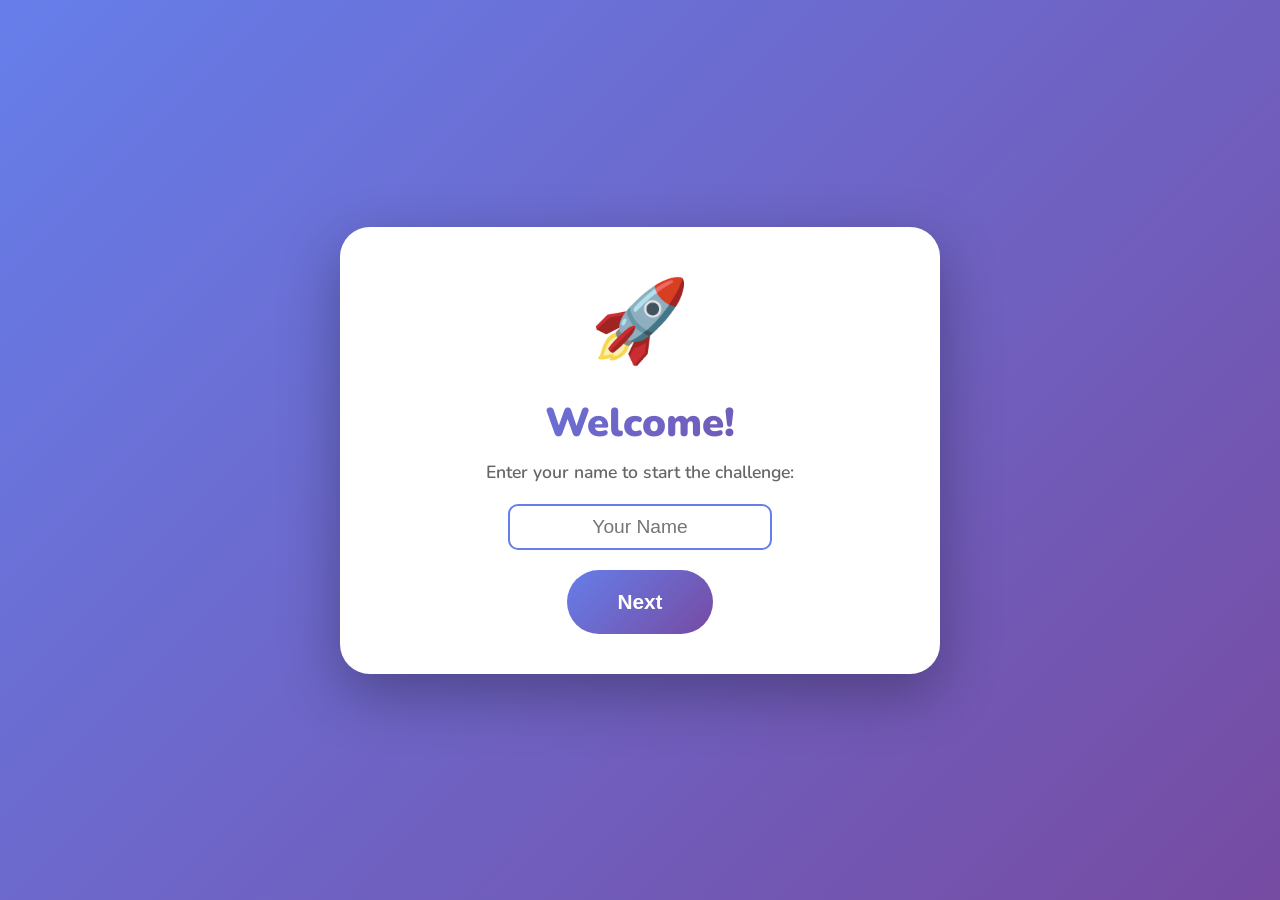
<file: index.html>
<!DOCTYPE html>
<html lang="en">
<head>
    <meta charset="UTF-8">
    <meta name="viewport" content="width=device-width, initial-scale=1.0">
    <title>🎯 Multiplication Table - Math Quiz</title>
    <link rel="stylesheet" href="style.css">
</head>
<body>
    <div class="game-container">
        <div class="start-screen" id="loginScreen">
            <div class="mascot">🚀</div>
            <h1 class="title">Welcome!</h1>
            <p class="subtitle">Enter your name to start the challenge:</p>
            <input type="text" id="playerNameInput" placeholder="Your Name" maxlength="15" style="padding: 10px; border-radius: 10px; border: 2px solid #667eea; margin: 20px 0; font-size: 1.2em; text-align: center;">
            <br>
            <button class="start-btn" onclick="saveNameAndStart()">Next</button>
        </div>

        <div class="start-screen hidden" id="startScreen">
            <div class="mascot">🎯</div>
            <h1 class="title">Multiplication Table</h1>
            <p class="subtitle" id="welcomeMessage"></p>
            <br><br>
            <button class="start-btn" onclick="startGame()">Start Game!</button>
        </div>

        <div class="game-screen hidden" id="gameScreen">
            <div class="streak" id="streak">🔥 Streak: 0</div>
            <div class="header"><h1 class="title">Math Quiz</h1></div>
            <div class="stats-bar">
                <div class="stat"><div class="stat-label">Score</div><div class="stat-value" id="score">0</div></div>
                <div class="stat"><div class="stat-label">Question</div><div class="stat-value" id="questionNum">1/10</div></div>
            </div>
            <div class="timer-container">
                <div class="timer-bar"><div class="timer-progress" id="timerProgress"></div></div>
                <div class="timer-text" id="timerText">10 sec</div>
            </div>
            <div class="question-card" id="questionCard">
                <div class="question" id="question">? × ? = ?</div>
            </div>
            <div class="answers-grid" id="answersGrid">
                <button class="answer-btn" onclick="checkAnswer(0)">?</button>
                <button class="answer-btn" onclick="checkAnswer(1)">?</button>
                <button class="answer-btn" onclick="checkAnswer(2)">?</button>
            </div>
        </div>

        <div class="end-screen hidden" id="endScreen">
            <div class="mascot">🏆</div>
            <h2 class="title">Game Over!</h2>
            <div class="final-score" id="finalScore">0</div>
            <div id="stars"></div>
            
            <div id="leaderboardSection" style="margin: 20px 0; text-align: left; background: #f8f9fa; padding: 15px; border-radius: 15px;">
                <h3 style="text-align: center; color: #764ba2;">Top 5 Players</h3>
                <div id="leaderboardList">Loading...</div>
            </div>

            <button class="restart-btn" onclick="restartGame()">Play Again</button>
        </div>

        <div class="feedback" id="feedback"></div>
    </div>
    <script src="script.js"></script>
</body>
</html>
</file>
<file: style.css>
@import url('https://fonts.googleapis.com/css2?family=Nunito:wght@400;600;700;800;900&display=swap');

* {
    margin: 0;
    padding: 0;
    box-sizing: border-box;
}

body {
    font-family: 'Nunito', sans-serif;
    background: linear-gradient(135deg, #667eea 0%, #764ba2 100%);
    min-height: 100vh;
    display: flex;
    justify-content: center;
    align-items: center;
    padding: 20px;
    overflow-x: hidden;
}

.game-container {
    background: white;
    border-radius: 30px;
    padding: 40px;
    box-shadow: 0 20px 60px rgba(0,0,0,0.3);
    max-width: 600px;
    width: 100%;
    position: relative;
    overflow: hidden;
}

.game-container::before {
    content: '';
    position: absolute;
    top: -50%;
    left: -50%;
    width: 200%;
    height: 200%;
    background: radial-gradient(circle, rgba(255,255,255,0.1) 0%, transparent 70%);
    animation: rotate 20s linear infinite;
}

@keyframes rotate {
    from { transform: rotate(0deg); }
    to { transform: rotate(360deg); }
}

.header {
    text-align: center;
    margin-bottom: 30px;
    position: relative;
    z-index: 1;
}

.title {
    font-size: 2.5em;
    font-weight: 900;
    background: linear-gradient(135deg, #667eea 0%, #764ba2 100%);
    -webkit-background-clip: text;
    -webkit-text-fill-color: transparent;
    margin-bottom: 10px;
}

.subtitle {
    color: #666;
    font-size: 1.1em;
    font-weight: 600;
}

.stats-bar {
    display: flex;
    justify-content: space-between;
    background: #f8f9fa;
    padding: 15px 25px;
    border-radius: 15px;
    margin-bottom: 30px;
    position: relative;
    z-index: 1;
}

.stat {
    text-align: center;
}

.stat-label {
    font-size: 0.9em;
    color: #888;
    font-weight: 600;
    text-transform: uppercase;
}

.stat-value {
    font-size: 1.8em;
    font-weight: 800;
    color: #667eea;
    margin-top: 5px;
}

.timer-container {
    position: relative;
    margin-bottom: 30px;
    z-index: 1;
}

.timer-bar {
    height: 12px;
    background: #e9ecef;
    border-radius: 10px;
    overflow: hidden;
}

.timer-progress {
    height: 100%;
    background: linear-gradient(90deg, #11998e 0%, #38ef7d 100%);
    border-radius: 10px;
    transition: width 0.1s linear;
}

.timer-progress.warning {
    background: linear-gradient(90deg, #f093fb 0%, #f5576c 100%);
}

.timer-progress.danger {
    background: linear-gradient(90deg, #ff416c 0%, #ff4b2b 100%);
    animation: pulse 0.5s infinite;
}

@keyframes pulse {
    from { opacity: 1; }
    to { opacity: 0.7; }
}

.timer-text {
    text-align: center;
    margin-top: 8px;
    font-weight: 700;
    color: #667eea;
}

.question-card {
    background: linear-gradient(135deg, #f5f7fa 0%, #c3cfe2 100%);
    border-radius: 20px;
    padding: 40px;
    text-align: center;
    margin-bottom: 30px;
    position: relative;
    z-index: 1;
}

.question-card.pop {
    animation: pop 0.3s ease;
}

@keyframes pop {
    0% { transform: scale(1); }
    50% { transform: scale(1.05); }
    100% { transform: scale(1); }
}

.question {
    font-size: 3em;
    font-weight: 900;
    color: #2d3748;
    margin-bottom: 10px;
}

.question-hint {
    color: #718096;
    font-size: 1em;
    font-weight: 600;
}

.answers-grid {
    display: grid;
    grid-template-columns: repeat(3, 1fr);
    gap: 15px;
    position: relative;
    z-index: 1;
}

.answer-btn {
    background: white;
    border: 3px solid #e2e8f0;
    border-radius: 15px;
    padding: 25px 15px;
    font-size: 1.5em;
    font-weight: 800;
    color: #4a5568;
    cursor: pointer;
    transition: all 0.3s ease;
}

.answer-btn:hover:not(:disabled) {
    transform: translateY(-5px);
    border-color: #667eea;
    color: #667eea;
}

.answer-btn.correct {
    background: #48bb78;
    border-color: #48bb78;
    color: white;
    animation: correctPulse 0.6s ease;
}

.answer-btn.wrong {
    background: #f56565;
    border-color: #f56565;
    color: white;
    animation: shake 0.5s ease;
}

@keyframes correctPulse {
    0%, 100% { transform: scale(1); }
    50% { transform: scale(1.1); }
}

@keyframes shake {
    0%, 100% { transform: translateX(0); }
    25% { transform: translateX(-10px); }
    75% { transform: translateX(10px); }
}

.answer-btn:disabled {
    cursor: not-allowed;
    opacity: 0.7;
}

.start-screen, .end-screen {
    text-align: center;
    position: relative;
    z-index: 1;
}

.mascot {
    font-size: 5em;
    margin-bottom: 20px;
    animation: bounce 2s ease infinite;
}

@keyframes bounce {
    0%, 100% { transform: translateY(0); }
    50% { transform: translateY(-20px); }
}

.start-btn, .restart-btn {
    background: linear-gradient(135deg, #667eea 0%, #764ba2 100%);
    color: white;
    border: none;
    padding: 20px 50px;
    font-size: 1.3em;
    font-weight: 800;
    border-radius: 50px;
    cursor: pointer;
    transition: all 0.3s ease;
}

.start-btn:hover, .restart-btn:hover {
    transform: translateY(-3px);
    box-shadow: 0 15px 40px rgba(102, 126, 234, 0.5);
}

.final-score {
    font-size: 4em;
    font-weight: 900;
    background: linear-gradient(135deg, #667eea 0%, #764ba2 100%);
    -webkit-background-clip: text;
    -webkit-text-fill-color: transparent;
    margin: 20px 0;
}

.result-message {
    font-size: 1.3em;
    color: #4a5568;
    margin-bottom: 30px;
    font-weight: 600;
}

.stars {
    font-size: 2em;
    margin-bottom: 20px;
}

.hidden {
    display: none;
}

.feedback {
    position: fixed;
    top: 50%;
    left: 50%;
    transform: translate(-50%, -50%) scale(0);
    font-size: 6em;
    z-index: 1000;
    transition: transform 0.3s ease;
}

.feedback.show {
    transform: translate(-50%, -50%) scale(1);
    animation: feedbackPop 0.8s ease forwards;
}

@keyframes feedbackPop {
    0% { transform: scale(0); opacity: 0; }
    50% { transform: scale(1.2); opacity: 1; }
    100% { transform: scale(1); opacity: 0; }
}

.streak {
    position: absolute;
    top: 10px;
    right: 20px;
    background: linear-gradient(135deg, #f6d365 0%, #fda085 100%);
    color: white;
    padding: 5px 15px;
    border-radius: 20px;
    font-weight: 800;
    opacity: 0;
    transition: opacity 0.3s ease;
}

.streak.show {
    opacity: 1;
}

@media (max-width: 600px) {
    .game-container {
        padding: 25px;
    }
    
    .title {
        font-size: 1.8em;
    }
    
    .question {
        font-size: 2.2em;
    }
    
    .answers-grid {
        grid-template-columns: 1fr;
    }
    
    .answer-btn {
        padding: 20px;
        font-size: 1.3em;
    }
}

.confetti {
    position: fixed;
    width: 10px;
    height: 10px;
    animation: confetti-fall 3s linear forwards;
}

@keyframes confetti-fall {
    0% { transform: translateY(-100px) rotate(0deg); opacity: 1; }
    100% { transform: translateY(100vh) rotate(720deg); opacity: 0; }
}
</file>
